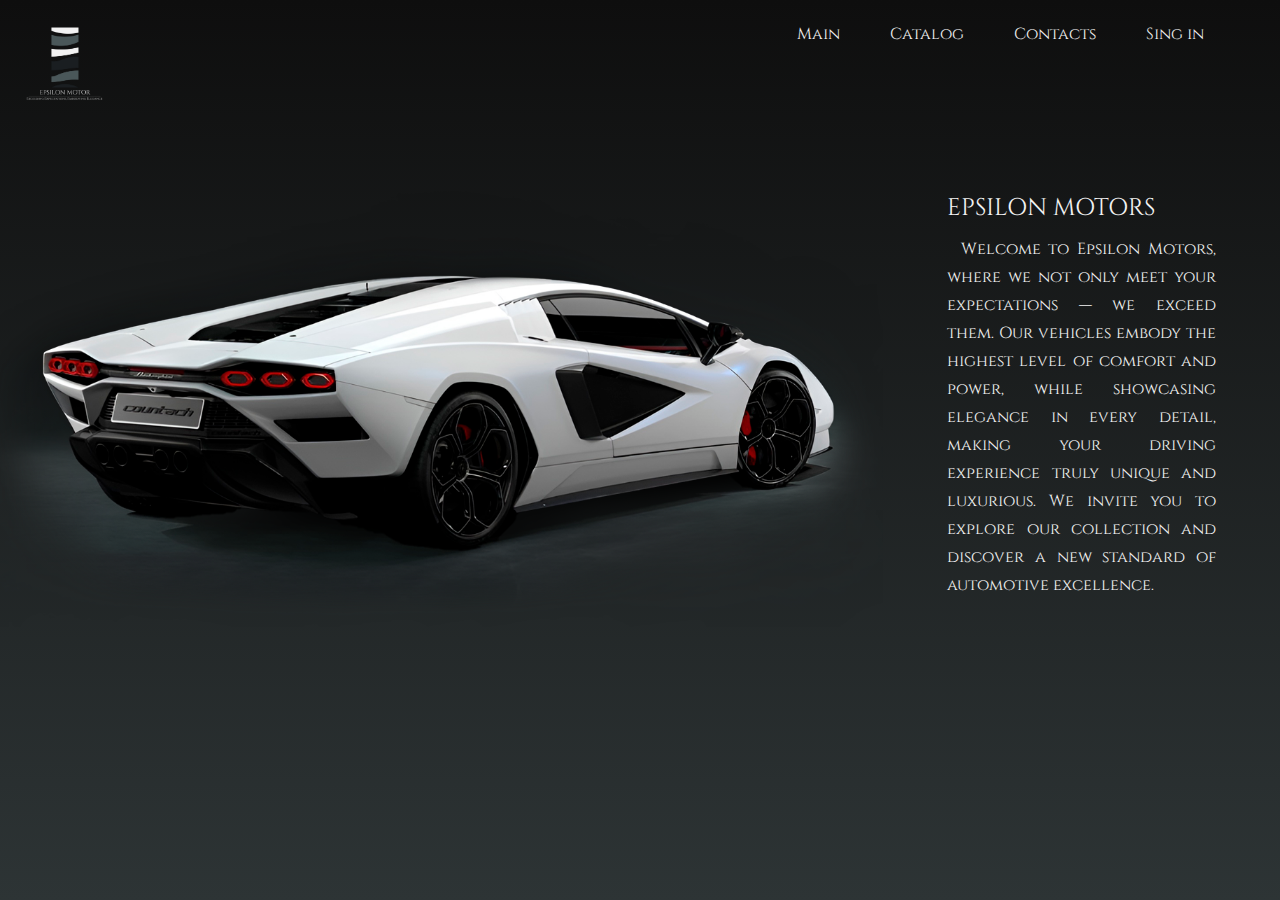
<file: index.html>
<!DOCTYPE html>
<html lang="en">
  <head>
    <meta charset="UTF-8" />
    <meta name="viewport" content="width=device-width, initial-scale=1.0" />
    <title>Epsilon Motor</title>
    <!-- Сброс стилей -->
    <link rel="stylesheet" href="css/reset.css" />
    <!-- Добавление стилей для страницы -->
    <link rel="stylesheet" href="css/style.css" />
  </head>
  <body>
    <!-- Основной блок оболочка -->
    <div class="wrapper">
      <!-- Блок главного меню -->
      <header class="header">
        <div class="header__logo">
          <img src="./images/logo.png" alt="Logo" width="10%" />
        </div>
        <!-- Пункты меню -->
        <div class="header__menu">
          <a href="./index.html">Main</a>
          <a href="./pages/Catalog.html">Catalog</a>
          <a href="./pages/Contacts.html">Contacts</a>
          <a href="./pages/Authorization.html">Sing in</a>
        </div>
      </header>
      <!-- Блок с контентом -->
      <div class="main">
        <div class="main--img">
          <img
            src="./images/backgroud_car_off.png"
            alt="Lamborgini"
            width="100%"
          />
        </div>
        <div class="main__text">
          <h1>EPSILON MOTORS</h1>
          <p>
            Welcome to Epsilon Motors, where we not only meet your expectations
            — we exceed them. Our vehicles embody the highest level of comfort
            and power, while showcasing elegance in every detail, making your
            driving experience truly unique and luxurious. We invite you to
            explore our collection and discover a new standard of automotive
            excellence.
          </p>
        </div>
      </div>
    </div>
  </body>
</html>
</file>
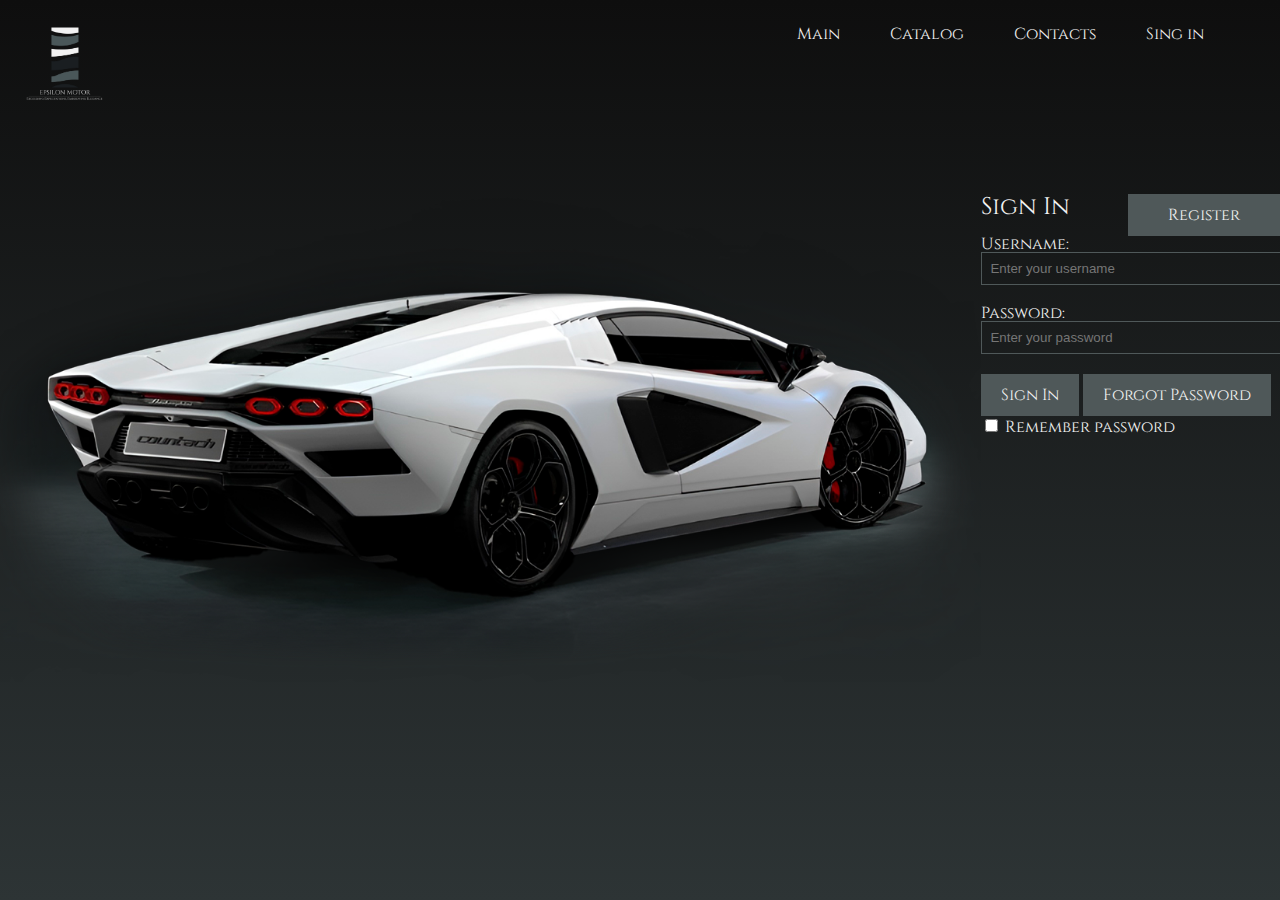
<file: pages/Authorization.html>
<!DOCTYPE html>
<html lang="en">
  <head>
    <meta charset="UTF-8" />
    <meta name="viewport" content="width=device-width, initial-scale=1.0" />
    <title>Epsilon Motors - SingIn</title>
    <link rel="stylesheet" href="../css/reset.css" />
    <link rel="stylesheet" href="../css/style.css" />
  </head>
  <body>
    <div class="wrapper">
      <header class="header">
        <div class="header__logo">
          <img src="../images/logo.png" alt="Logo" width="10%" />
        </div>
        <div class="header__menu">
          <a href="../index.html">Main</a>
          <a href="../pages/Catalog.html">Catalog</a>
          <a href="../pages/Contacts.html">Contacts</a>
          <a href="../pages/Authorization.html">Sing in</a>
        </div>
      </header>
      <div class="singin">
        <div class="singin--img">
          <img
            src="../images/backgroud_car_off.png"
            alt="Lamborgini"
            width="100%"
          />
        </div>
        <div class="singin__block">
          <div class="singin__block--header">
            <h1>Sign In</h1>
            <button class="register-btn">
              <a href="../pages/Registration.html">Register</a>
            </button>
          </div>
          <form action="https://fom.in.ua/echo" method="POST">
            <div class="form-group">
              <label for="username">Username:</label>
              <input
                type="text"
                id="username"
                name="username"
                placeholder="Enter your username"
                required
              />
            </div>
            <div class="form-group">
              <label for="password">Password:</label>
              <input
                type="password"
                id="password"
                name="password"
                placeholder="Enter your password"
                required
              />
            </div>
            <div class="form-group">
              <button type="submit">Sign In</button>
              <a href="../pages/Pass_Recovery.html">Forgot Password</a>
              <input
                type="checkbox"
                id="remember-password"
                name="remember-password"
              />
              <label for="remember-password">Remember password</label>
            </div>
          </form>
        </div>
      </div>
    </div>
  </body>
</html>
</file>
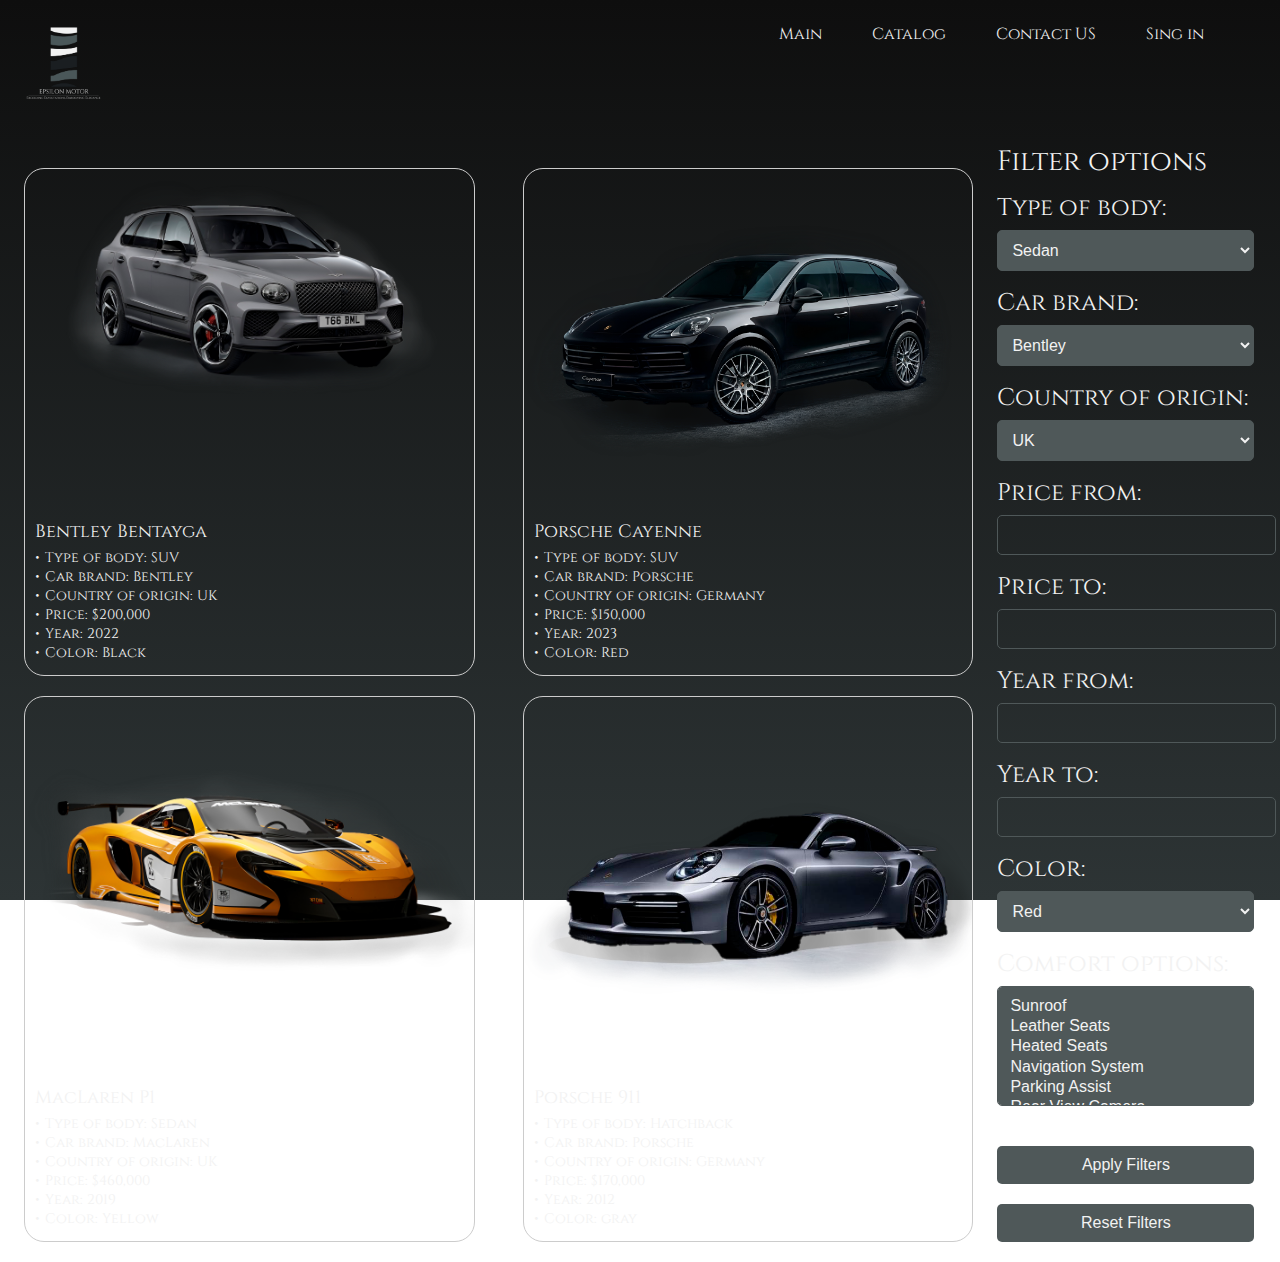
<file: pages/Catalog.html>
<!DOCTYPE html>
<html lang="en">
  <head>
    <meta charset="UTF-8" />
    <meta name="viewport" content="width=device-width, initial-scale=1.0" />
    <title>Epsilon Motors - Catalog</title>
    <link rel="stylesheet" href="../css/reset.css" />
    <link rel="stylesheet" href="../css/style.css" />
  </head>
  <body>
    <div class="wrapper">
      <header class="header">
        <div class="header__logo">
          <img src="../images/logo.png" alt="" width="10%" />
        </div>
        <div class="header__menu">
          <a href="../index.html">Main</a>
          <a href="../pages/Catalog.html">Catalog</a>
          <a href="../pages/Contacts.html">Contact US</a>
          <a href="../pages/Authorization.html">Sing in</a>
        </div>
      </header>
      <div class="catalog__conteiner">
        <div class="available__cars">
          <div class="car">
            <img src="../images/car/bentayga.png" alt="Bentley Bentayga" />
            <div class="car-info">
              <h3>Bentley Bentayga</h3>
              <ul>
                <li>Type of body: SUV</li>
                <li>Car brand: Bentley</li>
                <li>Country of origin: UK</li>
                <li>Price: $200,000</li>
                <li>Year: 2022</li>
                <li>Color: Black</li>
              </ul>
            </div>
          </div>
          <div class="car">
            <img src="../images/car/cayenne.png" alt="Porsche Cayenne" />
            <div class="car-info">
              <h3>Porsche Cayenne</h3>
              <ul>
                <li>Type of body: SUV</li>
                <li>Car brand: Porsche</li>
                <li>Country of origin: Germany</li>
                <li>Price: $150,000</li>
                <li>Year: 2023</li>
                <li>Color: Red</li>
              </ul>
            </div>
          </div>
          <div class="car">
            <img src="../images/car/maclaren.png" alt="MacLaren" />
            <div class="car-info">
              <h3>MacLaren P1</h3>
              <ul>
                <li>Type of body: Sedan</li>
                <li>Car brand: MacLaren</li>
                <li>Country of origin: UK</li>
                <li>Price: $460,000</li>
                <li>Year: 2019</li>
                <li>Color: Yellow</li>
              </ul>
            </div>
          </div>
          <div class="car">
            <img src="../images/car/porshe_911.png" alt="Porsche 911" />
            <div class="car-info">
              <h3>Porsche 911</h3>
              <ul>
                <li>Type of body: Hatchback</li>
                <li>Car brand: Porsche</li>
                <li>Country of origin: Germany</li>
                <li>Price: $170,000</li>
                <li>Year: 2012</li>
                <li>Color: gray</li>
              </ul>
            </div>
          </div>
        </div>
        <div class="filter__options">
          <h2>Filter options</h2>
          <form method="post" action="https://fom.in.ua/echo">
            <div class="form-group">
              <label for="body-type">Type of body:</label>
              <select id="body-type" name="body-type">
                <option value="sedan">Sedan</option>
                <option value="suv">SUV</option>
                <option value="hatchback">Hatchback</option>
              </select>
            </div>
            <div class="form-group">
              <label for="car-brand">Car brand:</label>
              <select id="car-brand" name="car-brand">
                <option value="bentley">Bentley</option>
                <option value="mclaren">McLaren</option>
                <option value="porsche">Porsche</option>
              </select>
            </div>
            <div class="form-group">
              <label for="country">Country of origin:</label>
              <select id="country" name="country">
                <option value="uk">UK</option>
                <option value="uk">ITALY</option>
                <option value="germany">Germany</option>
              </select>
            </div>
            <div class="form-group">
              <label for="price-from">Price from:</label>
              <input
                type="number"
                id="price-from"
                name="price-from"
                min="0"
                step="1000"
              />
            </div>
            <div class="form-group">
              <label for="price-to">Price to:</label>
              <input
                type="number"
                id="price-to"
                name="price-to"
                min="0"
                step="1000"
              />
            </div>
            <div class="form-group--spec">
              <div class="form-group">
                <label for="year-from">Year from:</label>
                <input
                  type="number"
                  id="year-from"
                  name="year-from"
                  min="1950"
                  step="1"
                />
              </div>
              <div class="form-group">
                <label for="year-to">Year to:</label>
                <input
                  type="number"
                  id="year-to"
                  name="year-to"
                  min="1950"
                  step="1"
                />
              </div>
            </div>
            <div class="form-group">
              <label for="color">Color:</label>
              <select id="color" name="color">
                <option value="red">Red</option>
                <option value="blue">Blue</option>
                <option value="green">Green</option>
                <option value="black">Black</option>
                <option value="white">White</option>
                <option value="silver">Silver</option>
                <option value="gray">Gray</option>
                <option value="yellow">Yellow</option>
                <option value="orange">Orange</option>
                <option value="purple">Purple</option>
              </select>
            </div>
            <div class="form-group">
              <label for="comfort-options">Comfort options:</label>
              <select id="comfort-options" name="comfort-options" multiple>
                <option value="sunroof">Sunroof</option>
                <option value="leather-seats">Leather Seats</option>
                <option value="heated-seats">Heated Seats</option>
                <option value="navigation-system">Navigation System</option>
                <option value="parking-assist">Parking Assist</option>
                <option value="rear-view-camera">Rear View Camera</option>
                <option value="bluetooth-connectivity">
                  Bluetooth Connectivity
                </option>
                <option value="keyless-entry">Keyless Entry</option>
                <option value="adaptive-cruise-control">
                  Adaptive Cruise Control
                </option>
                <option value="premium-sound-system">
                  Premium Sound System
                </option>
              </select>
            </div>
            <div class="form-group">
              <button type="submit">Apply Filters</button>
              <button type="reset" id="reset-filters">Reset Filters</button>
            </div>
          </form>
        </div>
      </div>
    </div>
  </body>
</html>
</file>
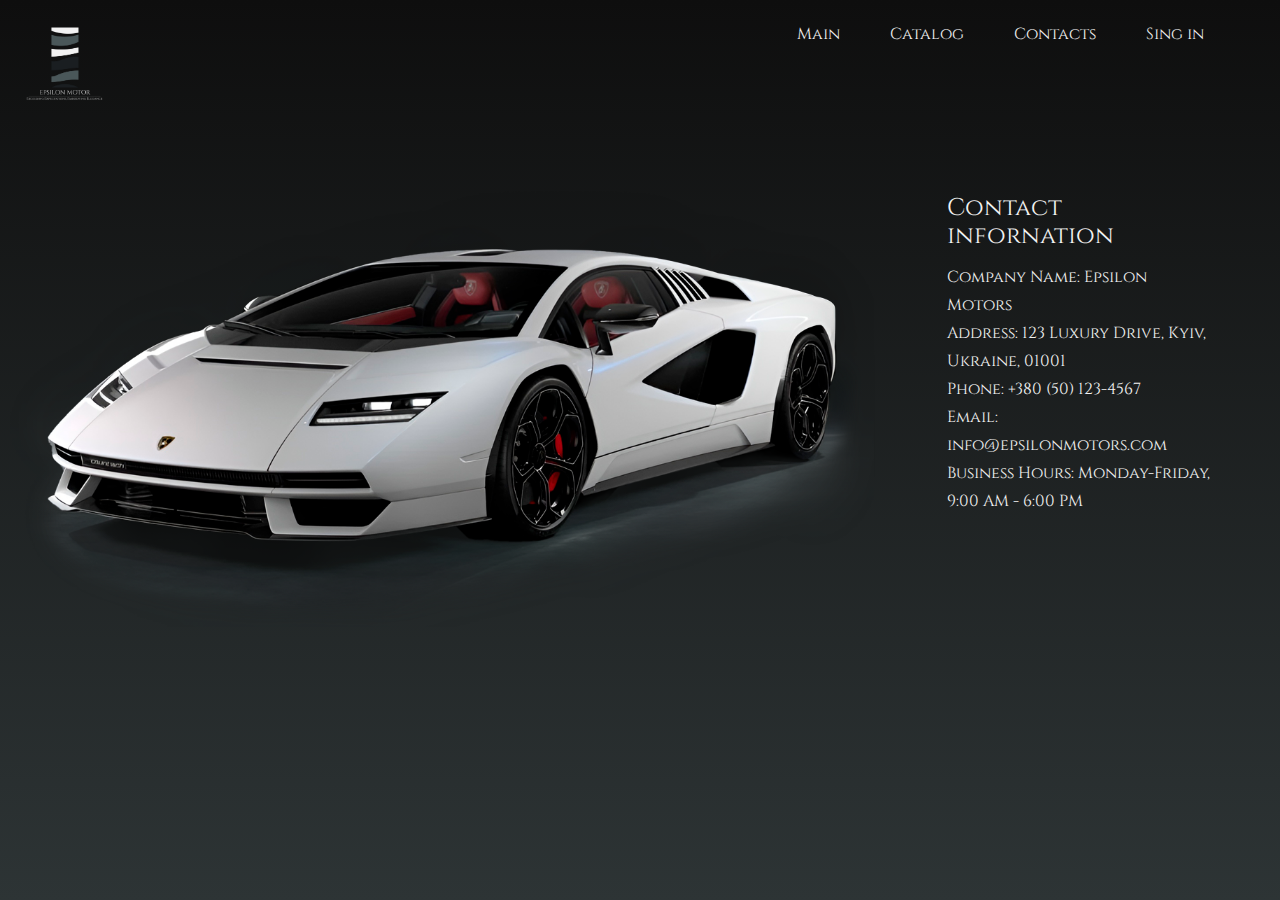
<file: pages/Contacts.html>
<!DOCTYPE html>
<html lang="en">
  <head>
    <meta charset="UTF-8" />
    <meta name="viewport" content="width=device-width, initial-scale=1.0" />
    <title>Epsilon Motors - Contacts</title>
    <!-- Сброс стилей -->
    <link rel="stylesheet" href="../css/reset.css" />
    <!-- Добавление стилей для страницы -->
    <link rel="stylesheet" href="../css/style.css" />
  </head>
  <body>
    <!-- Основной блок оболочка -->
    <div class="wrapper">
      <!-- Блок главного меню -->
      <header class="header">
        <div class="header__logo">
          <img src="../images/logo.png" alt="Logo" width="10%" />
        </div>
        <!-- Пункты меню -->
        <div class="header__menu">
          <a href="../index.html">Main</a>
          <a href="../pages/Catalog.html">Catalog</a>
          <a href="../pages/Contacts.html">Contacts</a>
          <a href="../pages/Authorization.html">Sing in</a>
        </div>
      </header>
      <!-- Блок с контентом -->
      <div class="main">
        <div class="main--img">
          <img
            src="../images/backgroud_car_contacts.png"
            alt="Lamborgini"
            width="100%"
          />
        </div>
        <div class="main__text">
          <h1>Contact infornation</h1>
          <ul>
            <li>Company Name: Epsilon Motors</li>
            <li>Address: 123 Luxury Drive, Kyiv, Ukraine, 01001</li>
            <li>Phone: <a href="tel:+380501234567">+380 (50) 123-4567</a></li>
            <li>
              Email:
              <a href="mailto:info@epsilonmotors.com">info@epsilonmotors.com</a>
            </li>
            <li>Business Hours: Monday-Friday, 9:00 AM - 6:00 PM</li>
          </ul>
        </div>
      </div>
    </div>
  </body>
</html>
</file>
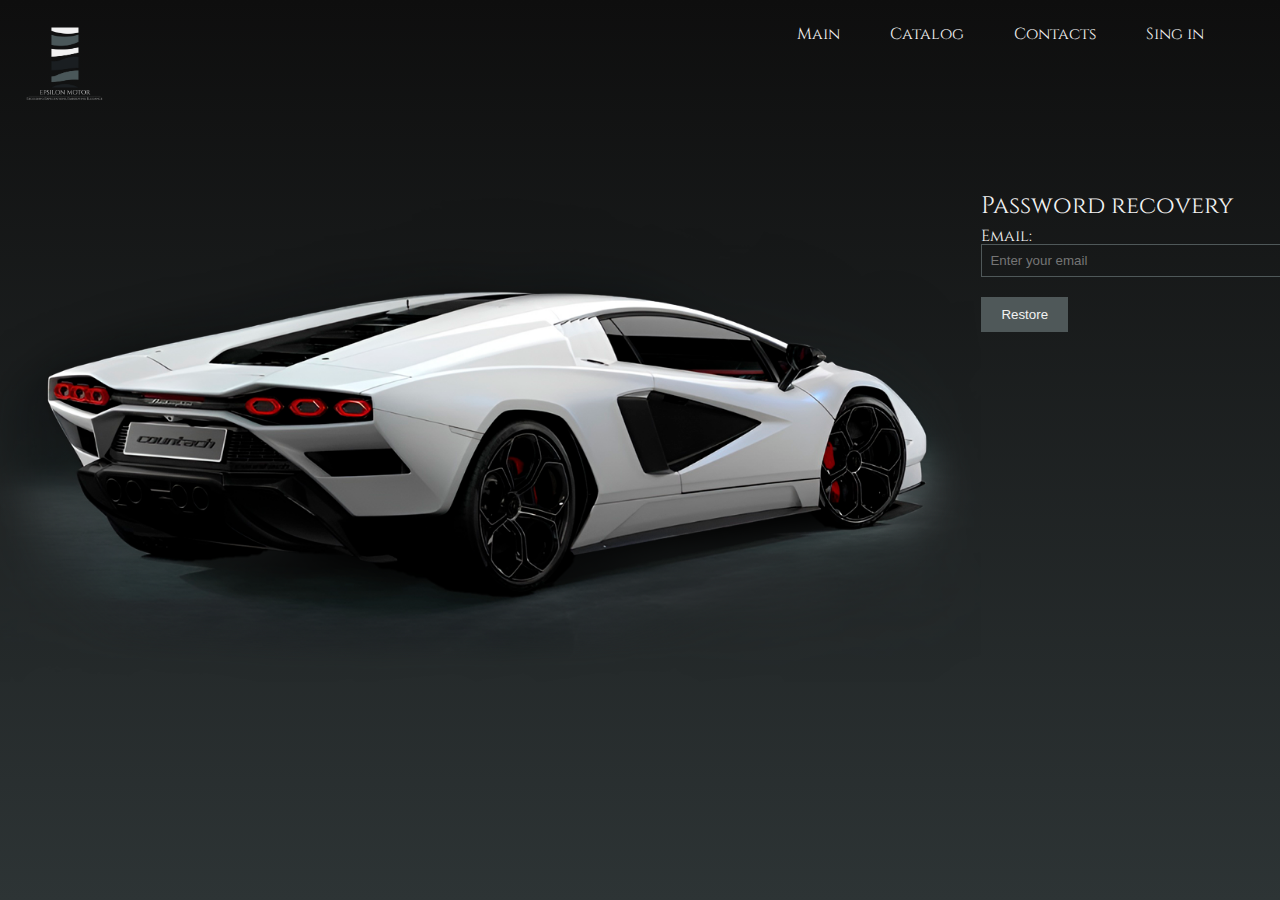
<file: pages/Pass_Recovery.html>
<!DOCTYPE html>
<html lang="en">
  <head>
    <meta charset="UTF-8" />
    <meta name="viewport" content="width=device-width, initial-scale=1.0" />
    <title>Epsilon Motors - Password Recovery</title>
    <link rel="stylesheet" href="../css/reset.css" />
    <link rel="stylesheet" href="../css/style.css" />
  </head>
  <body>
    <div class="wrapper">
      <header class="header">
        <div class="header__logo">
          <img src="../images/logo.png" alt="Logo" width="10%" />
        </div>
        <div class="header__menu">
          <a href="../index.html">Main</a>
          <a href="../pages/Catalog.html">Catalog</a>
          <a href="../pages/Contacts.html">Contacts</a>
          <a href="../pages/Authorization.html">Sing in</a>
        </div>
      </header>
      <div class="singin">
        <div class="singin--img">
          <img
            src="../images/backgroud_car_off.png"
            alt="Lamborgini"
            width="100%"
          />
        </div>
        <div class="restor__block">
          <div class="restor__block--header">
            <h1>Password recovery</h1>
          </div>
          <form action="https://fom.in.ua/echo" method="POST">
            <div class="form-group">
              <label for="email">Email:</label>
              <input
                type="email"
                id="email"
                name="email"
                placeholder="Enter your email"
                pattern="[a-zA-Z0-9._%+-]+@[a-zA-Z0-9.-]+\.[a-zA-Z]{2,}"
                required
              />
            </div>
            <div class="form-group">
              <button type="submit">Restore</button>
            </div>
          </form>
        </div>
      </div>
    </div>
  </body>
</html>
</file>
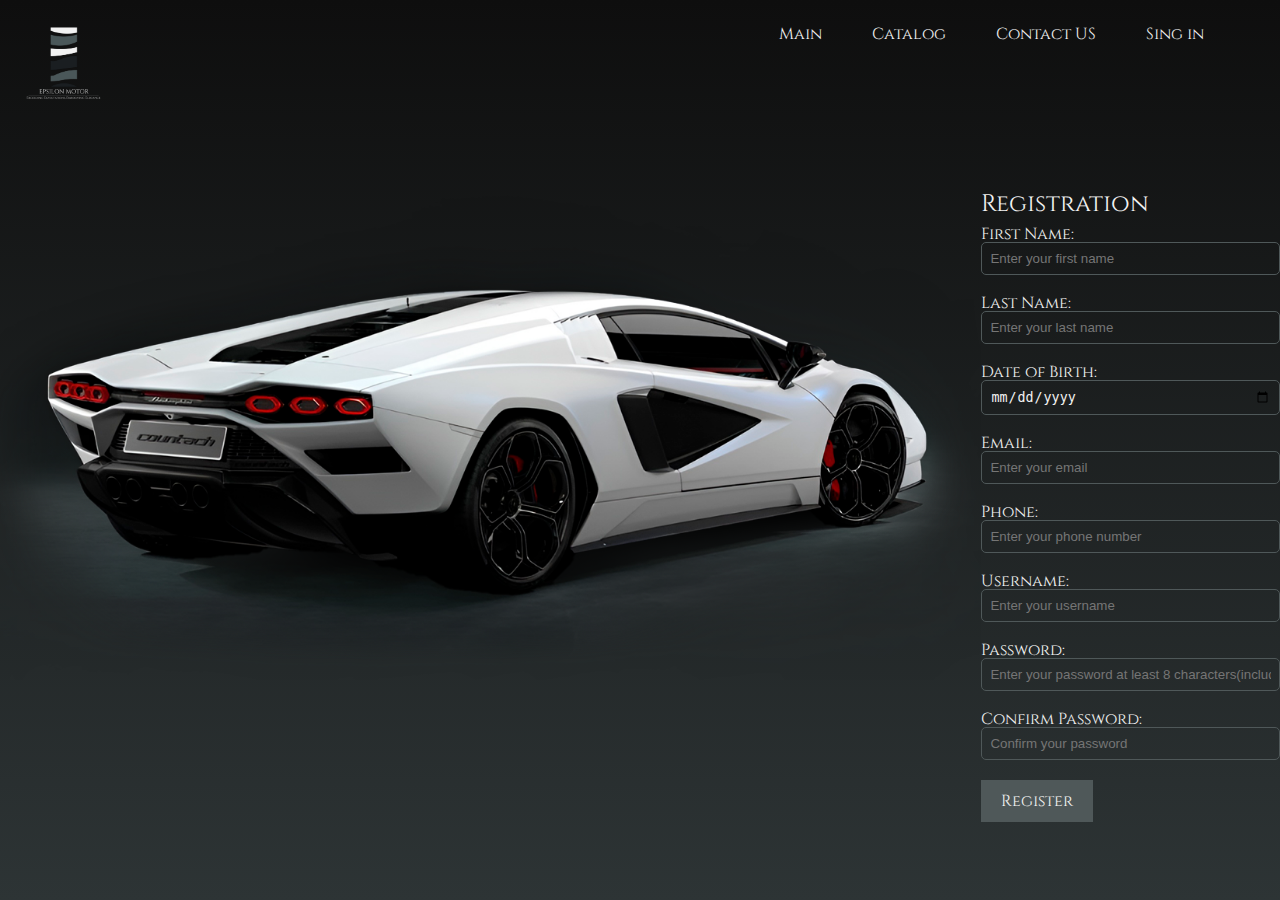
<file: pages/Registration.html>
<!DOCTYPE html>
<html lang="en">
  <head>
    <meta charset="UTF-8" />
    <meta name="viewport" content="width=device-width, initial-scale=1.0" />
    <title>Epsilon Motors - Registration</title>
    <link rel="stylesheet" href="../css/reset.css" />
    <link rel="stylesheet" href="../css/style.css" />
  </head>
  <body>
    <div class="wrapper">
      <header class="header">
        <div class="header__logo">
          <img src="../images/logo.png" alt="" width="10%" />
        </div>
        <div class="header__menu">
          <a href="../index.html">Main</a>
          <a href="../pages/Catalog.html">Catalog</a>
          <a href="../pages/Contacts.html">Contact US</a>
          <a href="../pages/Authorization.html">Sing in</a>
        </div>
      </header>
      <div class="singin">
        <div class="singin--img">
          <img
            src="../images/backgroud_car_off.png"
            alt="Lamborgini"
            width="100%"
          />
        </div>
        <div class="registration__block">
          <h1>Registration</h1>
          <form action="https://fom.in.ua/echo" method="POST">
            <div class="form-group">
              <label for="first-name">First Name:</label>
              <input
                type="text"
                id="first-name"
                name="first-name"
                placeholder="Enter your first name"
                required
              />
            </div>
            <div class="form-group">
              <label for="last-name">Last Name:</label>
              <input
                type="text"
                id="last-name"
                name="last-name"
                placeholder="Enter your last name"
                required
              />
            </div>
            <div class="form-group">
              <label for="birthdate">Date of Birth:</label>
              <input type="date" id="birthdate" name="birthdate" required />
            </div>
            <div class="form-group">
              <label for="email">Email:</label>
              <input
                type="email"
                id="email"
                name="email"
                placeholder="Enter your email"
                pattern="[a-zA-Z0-9._%+-]+@[a-zA-Z0-9.-]+\.[a-zA-Z]{2,}"
                required
              />
            </div>
            <div class="form-group">
              <label for="phone">Phone:</label>
              <input
                type="tel"
                id="phone"
                name="phone"
                placeholder="Enter your phone number"
                pattern="+[0-9]{14}"
                required
              />
            </div>
            <div class="form-group">
              <label for="username">Username:</label>
              <input
                type="text"
                id="username"
                name="username"
                placeholder="Enter your username"
                required
              />
            </div>
            <div class="form-group">
              <label for="password">Password:</label>
              <input
                type="password"
                id="password"
                name="password"
                placeholder="Enter your password at least 8 characters(including uppercase letter, special character, digit)"
                required
                pattern="(?=.*\d)(?=.*[A-Z])(?=.*\W).{8,}"
              />
            </div>
            <div class="form-group">
              <label for="confirm-password">Confirm Password:</label>
              <input
                type="password"
                id="confirm-password"
                name="confirm-password"
                placeholder="Confirm your password"
                required
              />
            </div>
            <div class="form-group">
              <button type="submit">Register</button>
            </div>
          </form>
        </div>
      </div>
    </div>
  </body>
</html>
</file>
<file: css/style.css>
/* Определяем шрифт Cinzel для использования на веб-странице */
@font-face {
  font-family: "Cinzel";
  src: url("../fonts/Cinzel-VariableFont_wght.ttf"); /* Указываем путь к файлу шрифта */
}

/* Применяем шрифт Cinzel ко всем элементам HTML и используем sans-serif в качестве альтернативы */
html {
  font-family: "Cinzel", sans-serif;
}

/* Настраиваем фон для всего документа */
body {
  background: linear-gradient(
    #0e0e0e,
    #2d3435
  ); /* Градиентный фон от черного к темно-серому */
  background-attachment: fixed; /* Фиксируем фон при прокрутке страницы */
}

/* Стили для верхней части страницы (шапка) */
.header {
  padding: 2%; /* Отступы внутри шапки */
  display: flex; /* Устанавливаем блочный контейнер для элементов */
  justify-content: space-between; /* Распределяем элементы по краям контейнера */
  align-items: center; /* Выравниваем элементы по вертикали */
}

/* Стили для меню в шапке */
.header__menu {
  display: flex; /* Располагаем пункты меню в ряд */
  align-self: start; /* Выравниваем меню по верхнему краю шапки */
}

/* Стили для ссылок в меню */
.header__menu a {
  margin-right: 50px; /* Добавляем отступ между ссылками меню */
  display: inline-block; /* Размещаем пункты меню в ряд */
  color: #f2f2f2; /* Цвет текста для читаемости на фоне */
  text-decoration: none; /* Убираем подчеркивание ссылок */
  white-space: nowrap; /* Предотвращаем перенос текста на новую строку */
}

/* Стили при наведении на ссылки в меню */
.header__menu a:hover {
  color: #69020b; /* Изменяем цвет текста при наведении */
}

/* Стили для основной части страницы */
.main {
  display: flex; /* Устанавливаем блочный контейнер для основной части */
}

/* Стили для текстового контента в основной части */
.main__text {
  color: #f2f2f2; /* Цвет текста для контраста с фоном */
  margin: 5%; /* Отступы вокруг текста */
  width: 30%; /* Ширина блока с текстом */
  line-height: 28px; /* Межстрочный интервал */
}

/* Стили для заголовка в основной части */
.main__text > h1 {
  color: #f2f2f2; /* Цвет заголовка */
  font-size: 24px; /* Размер шрифта заголовка */
  padding-bottom: 5%; /* Отступ снизу заголовка */
}

/* Стили для абзацев текста в основной части */
.main__text > p {
  text-indent: 5%; /* Отступ первой строки абзаца */
  text-align: justify; /* Выравнивание текста по ширине */
}

/* Стили для ссылок в тексте основной части */
.main__text a {
  color: #f2f2f2; /* Цвет ссылок */
  text-decoration: none; /* Убираем подчеркивание ссылок */
}

/* Стили при наведении на ссылки в тексте основной части */
.main__text a:hover {
  color: #69020b; /* Изменяем цвет текста ссылки при наведении */
}

/* 




Стили для страницы авторизации



*/
/* Стили для блока входа (формы авторизации) */
.singin {
  display: flex; /* Устанавливаем блочный контейнер для элементов */
}

/* Стили для основного блока формы авторизации */
.singin__block {
  width: 30%; /* Ширина блока формы */
  justify-content: space-around; /* Распределение элементов по горизонтали */
  margin-top: 5%; /* Отступ сверху блока формы */
}

/* Стили для заголовка блока формы */
.singin__block--header {
  display: flex; /* Располагаем элементы в ряд */
  align-items: center; /* Выравниваем по вертикали */
}

/* Стили для заголовка h1 в блоке формы */
.singin__block h1 {
  color: #f2f2f2; /* Цвет заголовка */
  font-size: 24px; /* Размер шрифта заголовка */
  padding-bottom: 5%; /* Отступ снизу заголовка */
  margin-right: auto; /* Выравниваем заголовок по правому краю */
}

/* Стили для группы формы */
.form-group {
  margin-bottom: 15px; /* Отступ между группами формы */
}

/* Стили для метки в форме */
.singin__block label {
  color: #f2f2f2; /* Цвет текста метки */
}

/* Стили для текстовых полей в форме */
.singin__block input[type="text"],
.singin__block input[type="password"] {
  width: 100%; /* Ширина текстовых полей */
  padding: 8px; /* Внутренние отступы */
  border: 1px solid #4f5859; /* Граница текстовых полей */
  background-color: transparent; /* Прозрачный фон */
  color: #f2f2f2; /* Цвет текста */
}

/* Стили для кнопки и ссылки в блоке формы */
.singin__block button,
.singin__block a {
  font-family: "Cinzel"; /* Устанавливаем шрифт */
  font-size: 16px; /* Размер шрифта */
  padding: 10px 20px; /* Внутренние отступы кнопки/ссылки */
  border: none; /* Убираем границу */
  cursor: pointer; /* Изменяем курсор при наведении */
  text-decoration: none; /* Убираем подчеркивание текста */
  color: #f2f2f2; /* Цвет текста */
  background-color: #4f5859; /* Цвет фона кнопки/ссылки */
  transition: background-color 0.3s ease; /* Плавное изменение цвета фона при наведении */
}

/* Стили при наведении на кнопку или ссылку в блоке формы */
.singin__block button:hover,
.singin__block a:hover {
  background-color: #69020b; /* Изменяем цвет фона при наведении */
}

/* 


Стили для восстановления пароля 




*/
/* Стили для блока восстановления пароля */
.restor__block {
  width: 30%; /* Ширина блока */
  margin-top: 5%; /* Отступ сверху блока */
  color: #f2f2f2; /* Цвет текста */
}

/* Стили для заголовка в блоке восстановления пароля */
.restor__block h1 {
  color: #f2f2f2; /* Цвет заголовка */
  font-size: 24px; /* Размер шрифта заголовка */
  padding-bottom: 10px; /* Отступ снизу заголовка */
}

/* Стили для поля ввода email в блоке восстановления пароля */
.restor__block input[type="email"] {
  width: 100%; /* Ширина поля ввода */
  padding: 8px; /* Внутренние отступы */
  border: 1px solid #4f5859; /* Граница поля ввода */
  background-color: transparent; /* Прозрачный фон */
  color: #f2f2f2; /* Цвет текста */
}

/* Стили для кнопки в блоке восстановления пароля */
.restor__block button {
  padding: 10px 20px; /* Внутренние отступы кнопки */
  border: none; /* Убираем границу кнопки */
  cursor: pointer; /* Изменяем курсор при наведении */
  color: #f2f2f2; /* Цвет текста кнопки */
  background-color: #4f5859; /* Цвет фона кнопки */
  transition: background-color 0.3s ease; /* Плавная анимация при наведении */
}

/* Стили при наведении на кнопку в блоке восстановления пароля */
.restor__block button:hover {
  background-color: #590209; /* Изменяем цвет фона при наведении */
}

/* 




Стили для формы регистрации 





*/
/* Стили для блока регистрации */
.registration__block {
  width: 30%; /* Ширина блока регистрации */
  margin-top: 5%; /* Отступ сверху блока */
  color: #f2f2f2; /* Цвет текста в блоке */
}

/* Стили для заголовка блока регистрации */
.registration__block h1 {
  color: #f2f2f2; /* Цвет заголовка */
  font-size: 24px; /* Размер шрифта заголовка */
  padding-bottom: 10px; /* Отступ снизу заголовка */
}

/* Стили для полей ввода в блоке регистрации */
.registration__block input[type="text"],
.registration__block input[type="email"],
.registration__block input[type="tel"],
.registration__block input[type="password"],
.registration__block input[type="date"] {
  width: 100%; /* Ширина полей ввода */
  padding: 8px; /* Внутренние отступы */
  border: 1px solid #4f5859; /* Граница поля ввода */
  background-color: transparent; /* Прозрачный фон */
  color: #f2f2f2; /* Цвет текста */
  border-radius: 5px; /* Закругление углов */
  box-sizing: border-box; /* Учитываем рамку внутри размеров элемента */
  outline: none; /* Убираем контур фокуса */
}

/* Стили для кнопки в блоке регистрации */
.registration__block button {
  font-family: "Cinzel"; /* Шрифт кнопки */
  font-size: 16px; /* Размер шрифта кнопки */
  padding: 10px 20px; /* Внутренние отступы кнопки */
  border: none; /* Убираем границу кнопки */
  cursor: pointer; /* Изменяем курсор при наведении */
  color: #f2f2f2; /* Цвет текста кнопки */
  background-color: #4f5859; /* Цвет фона кнопки */
  transition: background-color 0.3s ease; /* Плавная анимация при наведении */
}

/* Стили при наведении на кнопку в блоке регистрации */
.registration__block button:hover {
  background-color: #590209; /* Изменяем цвет фона при наведении */
}

/* Стили для фокуса на поле ввода типа date в блоке регистрации */
.registration__block input[type="date"]:focus {
  border-color: #590209; /* Цвет рамки при фокусе */
}

/* 



Стили для главного контента 




*/
/* Стили для контейнера каталога автомобилей */
.catalog__conteiner {
  display: flex; /* Устанавливаем блочный контейнер для элементов */
  justify-content: space-between; /* Распределяем элементы по горизонтали с равным пространством между ними */
  margin-top: 20px; /* Отступ сверху контейнера */
}

/* Стили для блока доступных автомобилей */
.available__cars {
  width: 80%; /* Ширина блока */
  display: flex; /* Устанавливаем блочный контейнер для элементов */
  flex-wrap: wrap; /* Разрешаем перенос элементов на новую строку */
  justify-content: space-around; /* Распределяем элементы по горизонтали с равным пространством между ними */
  margin-top: 20px; /* Отступ сверху блока */
}

/* Стили для каждого автомобиля в блоке */
.car {
  display: flex; /* Устанавливаем блочный контейнер для элементов */
  flex-direction: column; /* Устанавливаем вертикальное направление элементов */
  justify-content: space-between; /* Распределяем элементы по вертикали с равным пространством между ними */

  color: #f2f2f2; /* Цвет текста */
  width: 45%; /* Ширина блока с автомобилем */
  margin-bottom: 20px; /* Отступ снизу блока */
  border: 1px solid #ccc; /* Граница блока */
  border-radius: 20px; /* Закругление углов блока */
  overflow: hidden; /* Скрываем контент, выходящий за границы блока */
}

/* Стили для изображения автомобиля */
.car img {
  width: 100%; /* Ширина изображения на 100% блока */
  height: auto; /* Автоматическое вычисление высоты для сохранения пропорций */
}

/* Стили для информации о автомобиле */
.car-info {
  padding: 10px; /* Внутренние отступы */
}

.car-info h3 {
  margin-top: 0; /* Убираем верхний отступ у заголовка */
  margin-bottom: 10px; /* Отступ снизу заголовка */
  font-size: 18px; /* Размер шрифта заголовка */
}

.car-info ul {
  list-style-type: none; /* Убираем маркеры у списка */
  padding: 0; /* Убираем внутренние отступы у списка */
  margin: 0; /* Убираем внешние отступы у списка */
}

.car-info li {
  margin-bottom: 5px; /* Отступ снизу каждого пункта списка */
}

/* Дополнительные стили, если нужно */
.car-info ul {
  font-size: 14px; /* Размер шрифта списка */
}

.car-info li::before {
  content: "•"; /* Добавляем маркеры в виде точек */
  margin-right: 5px; /* Отступ справа от маркера */
}

/* 


Menu filter 



*/
/* Стили для меню фильтров */
.filter__options {
  padding-right: 2%; /* Правый внутренний отступ */
  color: #f2f2f2; /* Цвет текста */
  font-size: 24px; /* Размер шрифта */
}

.filter__options h2 {
  font-size: 28px; /* Размер шрифта заголовка */
  margin-bottom: 20px; /* Отступ снизу заголовка */
}

/* Стили для группы формы в меню фильтров */
.form-group {
  margin-bottom: 20px; /* Отступ снизу группы формы */
}

/* Стили для меток в группе формы */
.filter__options .form-group label {
  display: block; /* Отображаем метку как блочный элемент */
  margin-bottom: 5px; /* Отступ снизу метки */
}

/* Стили для выбора опций, числовых полей и кнопок в группе формы */
.filter__options .form-group select,
.filter__options .form-group input[type="number"],
.filter__options .form-group button {
  width: 100%; /* Ширина элементов в группе формы */
  padding: 10px; /* Внутренние отступы */
  border: 1px solid #4f5859; /* Граница элементов */
  border-radius: 5px; /* Закругление углов */
  background-color: transparent; /* Прозрачный фон */
  color: #f2f2f2; /* Цвет текста */
  font-size: 16px; /* Размер шрифта */
  margin-top: 5px; /* Отступ сверху */
}

/* Стили для множественного выбора опций в группе формы */
.filter__options .form-group select[multiple] {
  height: 120px; /* Высота для множественного выбора опций */
}

/* Стили для кнопок отправки и сброса в группе формы */
.filter__options .form-group button[type="submit"],
.filter__options .form-group button[type="reset"] {
  cursor: pointer; /* Изменяем курсор при наведении */
  background-color: #4f5859; /* Цвет фона кнопки */
  color: #f2f2f2; /* Цвет текста кнопки */
  border: none; /* Убираем границу кнопки */
  padding: 10px 20px; /* Внутренние отступы */
  border-radius: 5px; /* Закругление углов */
  margin-top: 20px; /* Отступ сверху */
  transition: background-color 0.3s ease; /* Плавная анимация при наведении */
}

/* Стили при наведении на кнопки отправки и сброса */
.filter__options .form-group button[type="submit"]:hover,
.filter__options .form-group button[type="reset"]:hover {
  background-color: #590209; /* Изменяем цвет фона при наведении */
}

/* Стили для фона ниспадающих списков в группе формы */
.filter__options .form-group select {
  background-color: #4f5859; /* Цвет фона списка */
}
</file>
